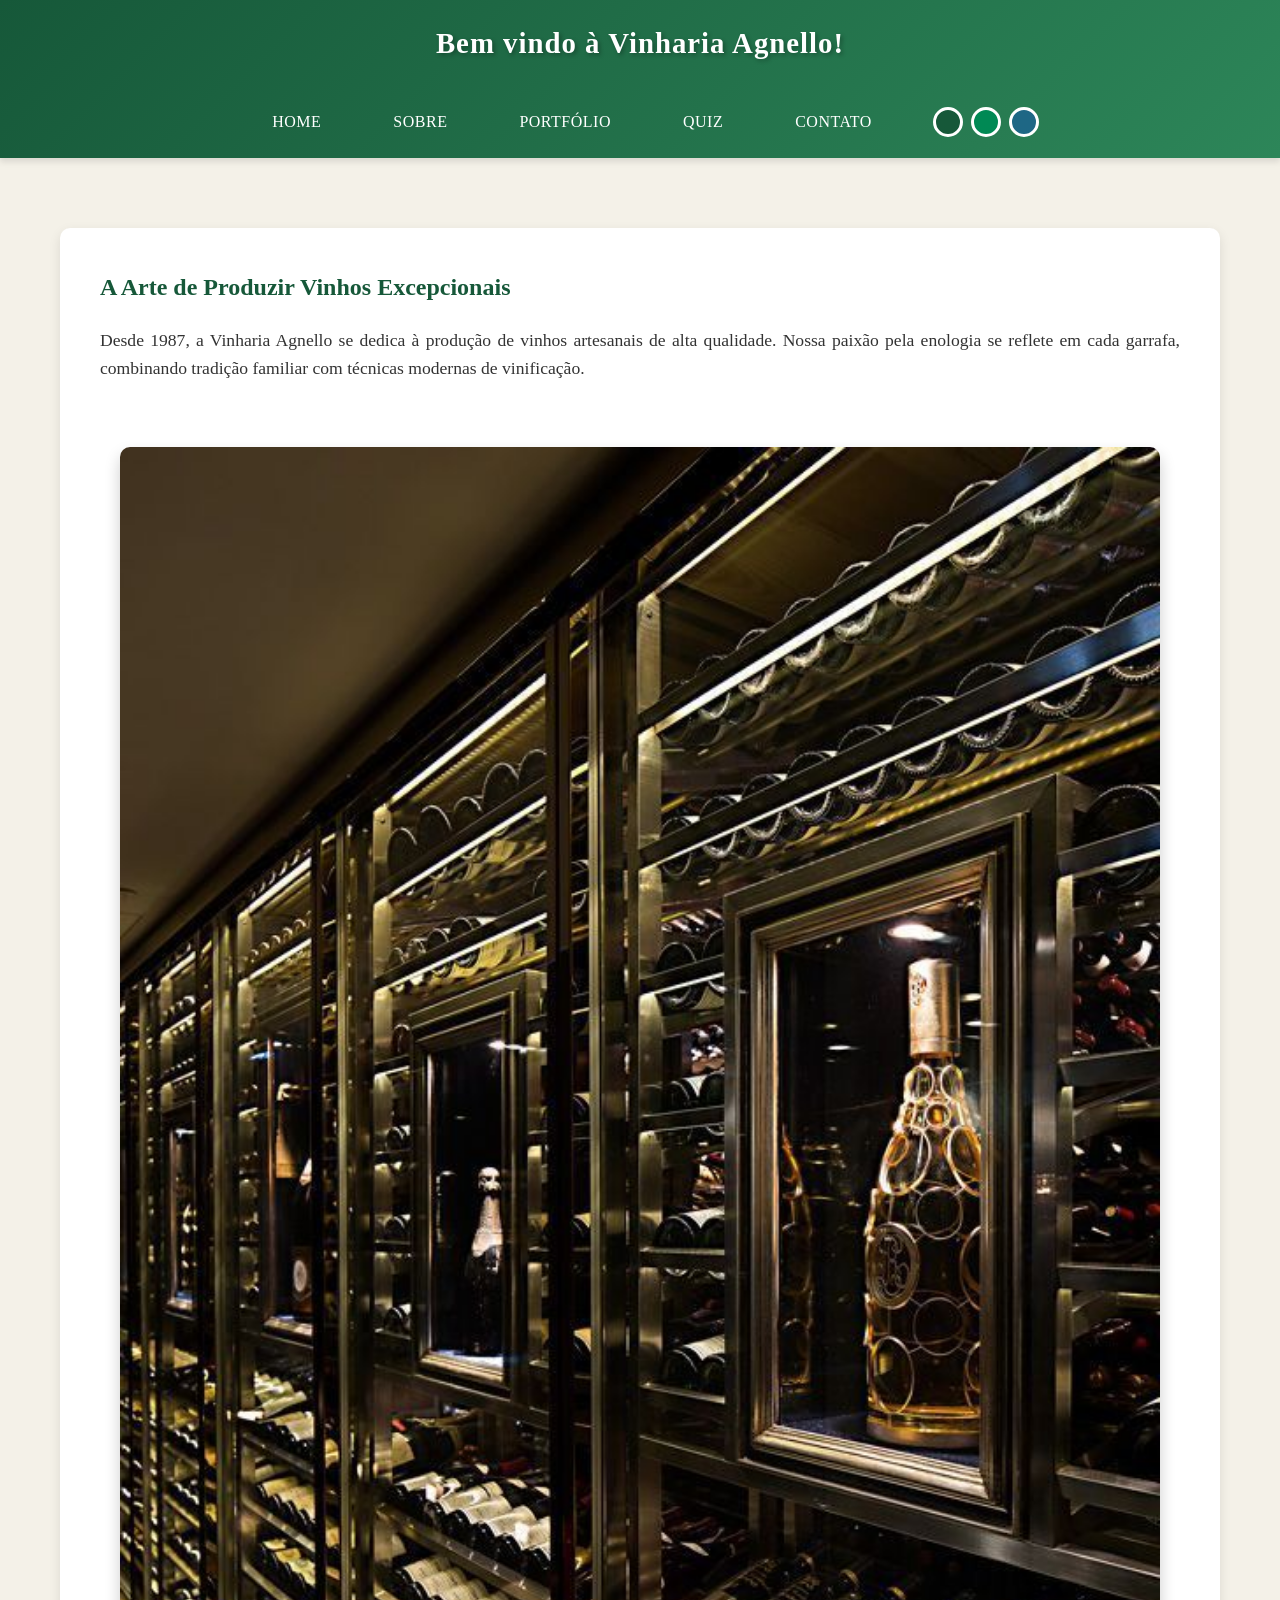
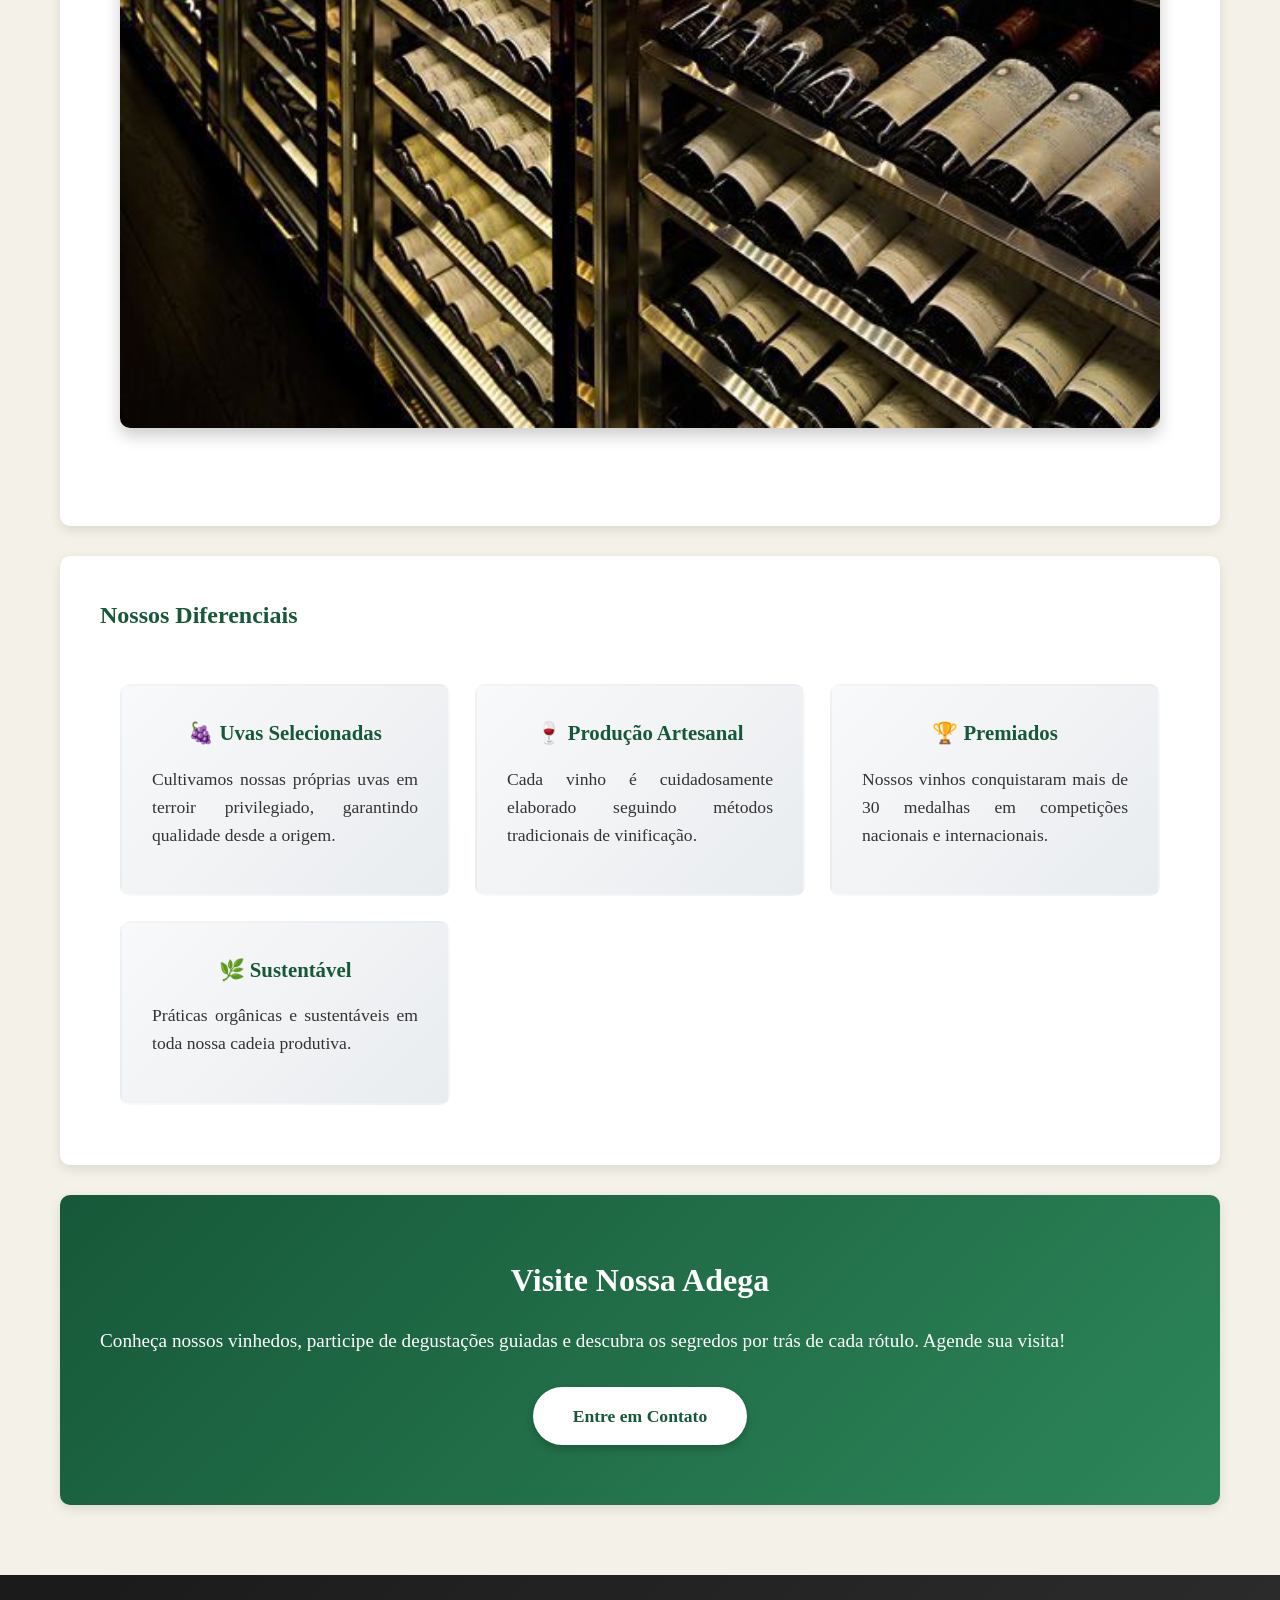
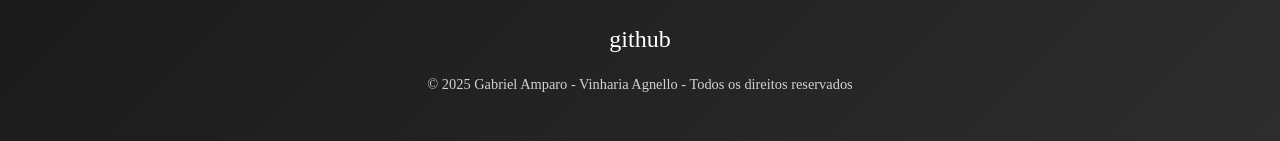
<file: index.html>
<!-- home -->
<!DOCTYPE html>
<html lang="pt-BR">
<head>
   <meta charset="UTF-8">
   <meta name="viewport" content="width=device-width, initial-scale=1.0">
   <title>Vinharia Agnello - Vinhos Artesanais Premium</title>
   <link rel="stylesheet" href="./src/css/stilo.css">
</head>
<body>
   <header>
       <nav>
           <div class="logo">Bem vindo à Vinharia Agnello!</div>
           <ul>
               <li><a href="index.html">HOME</a></li>
               <li><a href="./src/pages/sobre.html">SOBRE</a></li>
               <li><a href="./src/pages/portifolio.html">PORTFÓLIO</a></li>
               <li><a href="./src/pages/quiz.html">QUIZ</a></li>
               <li><a href="./src/pages/contato.html">CONTATO</a></li>
               <div>
                   <input type="button" class="botao" onclick="trocar('#165839')">
                   <input type="button" class="botao" onclick="trocar('#008954')">
                   <input type="button" class="botao" onclick="trocar('#1e6785')">
               </div>
           </ul>
       </nav>
   </header>
   <main>
       <section class="secao hero">
           <h1>A Arte de Produzir Vinhos Excepcionais</h1>
           <p>Desde 1987, a Vinharia Agnello se dedica à produção de vinhos artesanais de alta qualidade. Nossa paixão pela enologia se reflete em cada garrafa, combinando tradição familiar com técnicas modernas de vinificação.</p>
           
           <div class="imagem-destaque">
               <img src="https://images.unsplash.com/photo-1506377247377-2a5b3b417ebb?w=1200" alt="Vinhedos Vinharia Agnello" id="image">
           </div>
       </section>

       <section class="secao destaques">
           <h2>Nossos Diferenciais</h2>
           <div class="grid-diferenciais">
               <div class="diferencial-card">
                   <h3>🍇 Uvas Selecionadas</h3>
                   <p>Cultivamos nossas próprias uvas em terroir privilegiado, garantindo qualidade desde a origem.</p>
               </div>
               <div class="diferencial-card">
                   <h3>🍷 Produção Artesanal</h3>
                   <p>Cada vinho é cuidadosamente elaborado seguindo métodos tradicionais de vinificação.</p>
               </div>
               <div class="diferencial-card">
                   <h3>🏆 Premiados</h3>
                   <p>Nossos vinhos conquistaram mais de 30 medalhas em competições nacionais e internacionais.</p>
               </div>
               <div class="diferencial-card">
                   <h3>🌿 Sustentável</h3>
                   <p>Práticas orgânicas e sustentáveis em toda nossa cadeia produtiva.</p>
               </div>
           </div>
       </section>

       <section class="secao chamada">
           <h2>Visite Nossa Adega</h2>
           <p>Conheça nossos vinhedos, participe de degustações guiadas e descubra os segredos por trás de cada rótulo. Agende sua visita!</p>
           <a href="./src/pages/contato.html" class="btn-destaque">Entre em Contato</a>
       </section>
   </main>
   <footer>
       <div>
           <a href="https://github.com/orgs/Bielmt09/repositories" target="_blank">github</a>
       </div>
       <div>
           <p>© 2025 Gabriel Amparo - Vinharia Agnello - Todos os direitos reservados</p>
       </div>
   </footer>

   <script src="./src/js/srcipt.js"></script>
</body>
</html>
</file>
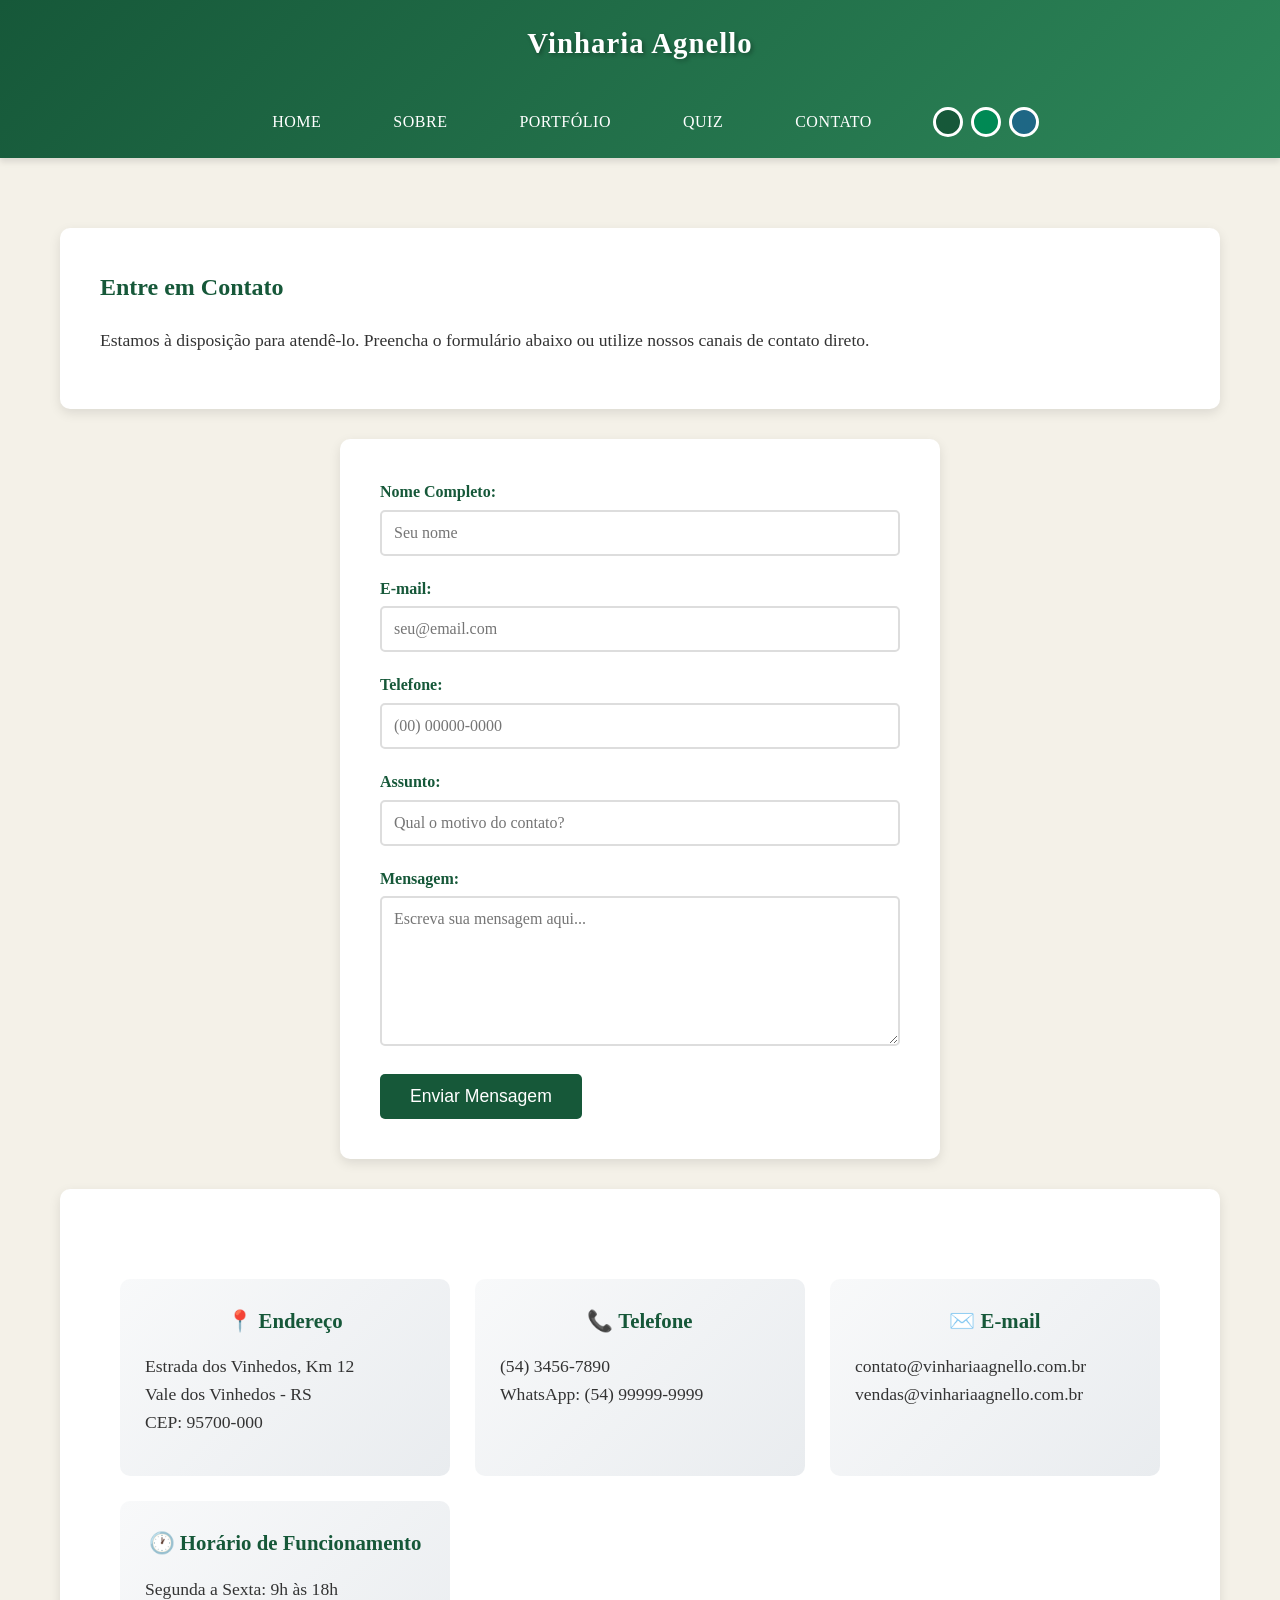
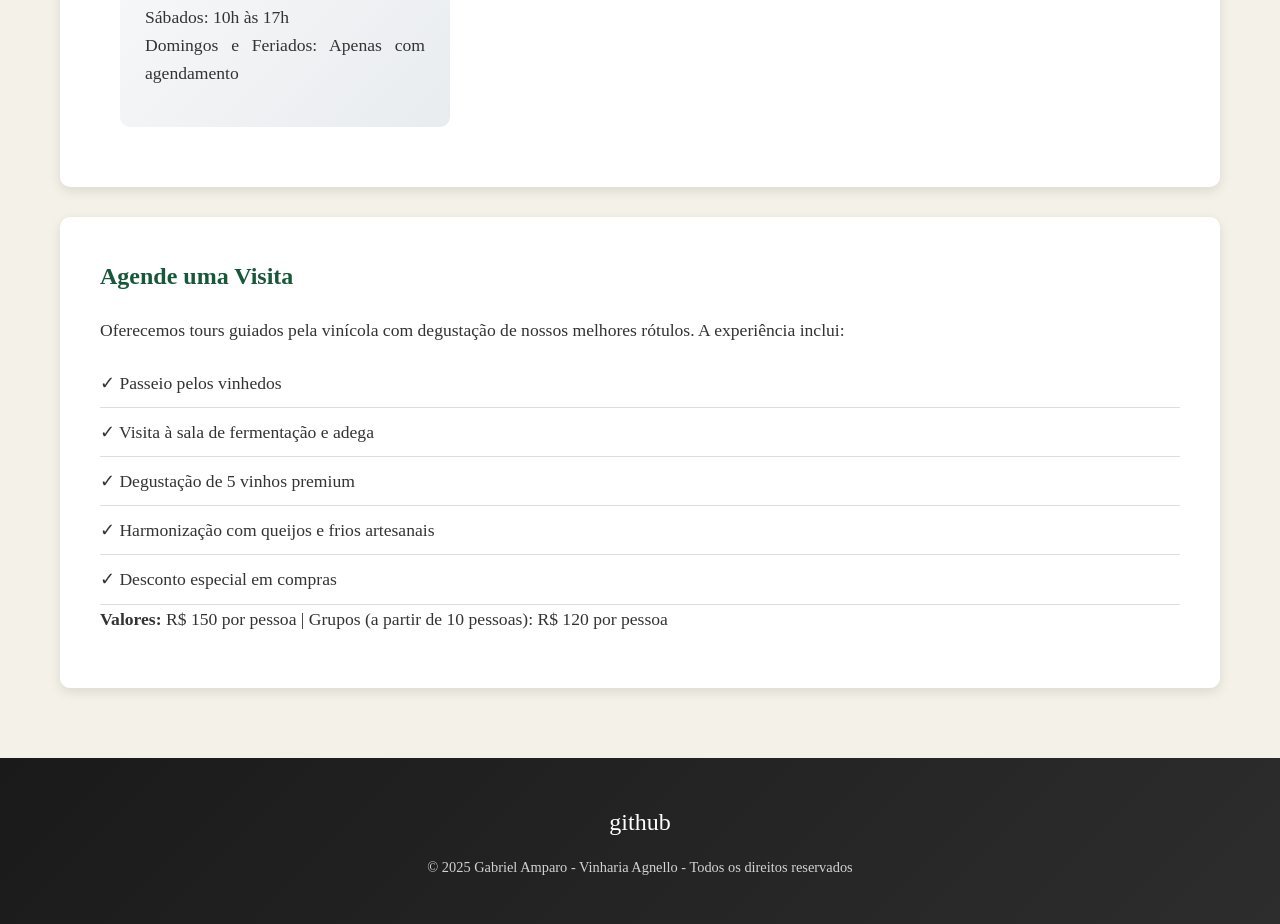
<file: src/pages/contato.html>
<!-- contato -->
<!DOCTYPE html>
<html lang="pt-BR">
<head>
   <meta charset="UTF-8">
   <meta name="viewport" content="width=device-width, initial-scale=1.0">
   <title>Contato - Vinharia Agnello</title>
   <link rel="stylesheet" href="../css/stilo.css">
</head>
<body>
   <header>
       <nav>
           <div class="logo">Vinharia Agnello</div>
           <ul>
               <li><a href="../../index.html">HOME</a></li>
               <li><a href="./sobre.html">SOBRE</a></li>
               <li><a href="./portifolio.html">PORTFÓLIO</a></li>
               <li><a href="./quiz.html">QUIZ</a></li>
               <li><a href="./contato.html">CONTATO</a></li>
               <div>
                   <input type="button" class="botao" onclick="trocar('#165839')">
                   <input type="button" class="botao" onclick="trocar('#008954')">
                   <input type="button" class="botao" onclick="trocar('#1e6785')">
               </div>
           </ul>
       </nav>
   </header>
   <main>
       <section class="secao">
           <h1>Entre em Contato</h1>
           <p>Estamos à disposição para atendê-lo. Preencha o formulário abaixo ou utilize nossos canais de contato direto.</p>
       </section>

       <section class="form-contato">
           <form id="formContato">
               <label for="nome">Nome Completo:</label>
               <input type="text" id="nome" name="nome" required placeholder="Seu nome">

               <label for="email">E-mail:</label>
               <input type="email" id="email" name="email" required placeholder="seu@email.com">

               <label for="telefone">Telefone:</label>
               <input type="tel" id="telefone" name="telefone" placeholder="(00) 00000-0000">

               <label for="assunto">Assunto:</label>
               <input type="text" id="assunto" name="assunto" required placeholder="Qual o motivo do contato?">

               <label for="mensagem">Mensagem:</label>
               <textarea id="mensagem" name="mensagem" required placeholder="Escreva sua mensagem aqui..."></textarea>

               <button type="submit">Enviar Mensagem</button>
           </form>
       </section>

       <section class="secao info-contato">
           <div class="contato-info-grid">
               <div class="info-box">
                   <h3>📍 Endereço</h3>
                   <p>Estrada dos Vinhedos, Km 12<br>
                   Vale dos Vinhedos - RS<br>
                   CEP: 95700-000</p>
               </div>

               <div class="info-box">
                   <h3>📞 Telefone</h3>
                   <p>(54) 3456-7890<br>
                   WhatsApp: (54) 99999-9999</p>
               </div>

               <div class="info-box">
                   <h3>✉️ E-mail</h3>
                   <p>contato@vinhariaagnello.com.br<br>
                   vendas@vinhariaagnello.com.br</p>
               </div>

               <div class="info-box">
                   <h3>🕐 Horário de Funcionamento</h3>
                   <p>Segunda a Sexta: 9h às 18h<br>
                   Sábados: 10h às 17h<br>
                   Domingos e Feriados: Apenas com agendamento</p>
               </div>
           </div>
       </section>

       <section class="secao">
           <h2>Agende uma Visita</h2>
           <p>Oferecemos tours guiados pela vinícola com degustação de nossos melhores rótulos. A experiência inclui:</p>
           <ul class="lista-tour">
               <li>✓ Passeio pelos vinhedos</li>
               <li>✓ Visita à sala de fermentação e adega</li>
               <li>✓ Degustação de 5 vinhos premium</li>
               <li>✓ Harmonização com queijos e frios artesanais</li>
               <li>✓ Desconto especial em compras</li>
           </ul>
           <p><strong>Valores:</strong> R$ 150 por pessoa | Grupos (a partir de 10 pessoas): R$ 120 por pessoa</p>
       </section>
   </main>
   <footer>
       <div>
           <a href="https://github.com/orgs/Bielmt09/repositories" target="_blank">github</a>
       </div>
       <div>
           <p>© 2025 Gabriel Amparo - Vinharia Agnello - Todos os direitos reservados</p>
       </div>
   </footer>

   <script src="../js/srcipt.js"></script>
   <script>
       document.getElementById('formContato').addEventListener('submit', function(e) {
           e.preventDefault();
           alert('Mensagem enviada com sucesso! Retornaremos em breve.');
           this.reset();
       });
   </script>
</body>
</html>
</file>
<file: src/css/stilo.css>
* {
    margin: 0;
    padding: 0;
    box-sizing: border-box;
}

:root {
    --cor-primaria: #165839;
    --cor-secundaria: #2d8659;
    --cor-texto: #333;
    --cor-clara: #f4f1e8;
    --cor-destaque: #8b0000;
}

body {
    font-family: 'Georgia', serif;
    background-color: var(--cor-clara);
    color: var(--cor-texto);
    line-height: 1.6;
    min-height: 100vh;
    display: flex;
    flex-direction: column;
}

/* HEADER E NAVEGAÇÃO */
header {
    background: linear-gradient(135deg, var(--cor-primaria) 0%, var(--cor-secundaria) 100%);
    box-shadow: 0 4px 6px rgba(0, 0, 0, 0.1);
    position: sticky;
    top: 0;
    z-index: 1000;
}

nav {
    max-width: 1200px;
    margin: 0 auto;
    padding: 0 20px;
}

.logo {
    color: white;
    font-size: 1.8rem;
    font-weight: bold;
    padding: 20px 0;
    text-align: center;
    font-family: 'Palatino', serif;
    letter-spacing: 1px;
    text-shadow: 2px 2px 4px rgba(0, 0, 0, 0.3);
}

nav ul {
    list-style: none;
    display: flex;
    justify-content: center;
    align-items: center;
    flex-wrap: wrap;
    padding: 15px 0;
    gap: 10px;
}

nav ul li {
    margin: 0 15px;
}

nav ul li a {
    color: white;
    text-decoration: none;
    font-size: 1rem;
    font-weight: 500;
    padding: 8px 16px;
    border-radius: 5px;
    transition: all 0.3s ease;
    display: block;
    letter-spacing: 0.5px;
}

nav ul li a:hover {
    background-color: rgba(255, 255, 255, 0.2);
    transform: translateY(-2px);
}

/* BOTÕES DE COR */
nav ul div {
    display: flex;
    gap: 8px;
    margin-left: 20px;
}

.botao {
    width: 30px;
    height: 30px;
    border-radius: 50%;
    border: 3px solid white;
    cursor: pointer;
    transition: all 0.3s ease;
}

.botao:hover {
    transform: scale(1.15);
    box-shadow: 0 4px 8px rgba(0, 0, 0, 0.3);
}

.botao:nth-child(1) {
    background-color: #165839;
}

.botao:nth-child(2) {
    background-color: #008954;
}

.botao:nth-child(3) {
    background-color: #1e6785;
}

/* MAIN CONTENT */
main {
    flex: 1;
    max-width: 1200px;
    margin: 0 auto;
    padding: 40px 20px;
    width: 100%;
}

main div {
    text-align: center;
    padding: 20px;
}

#image {
    max-width: 100%;
    height: auto;
    border-radius: 10px;
    box-shadow: 0 8px 16px rgba(0, 0, 0, 0.2);
    transition: transform 0.3s ease;
}

#image:hover {
    transform: scale(1.02);
}

/* SEÇÕES DE CONTEÚDO */
.secao {
    background: white;
    padding: 40px;
    margin: 30px 0;
    border-radius: 10px;
    box-shadow: 0 4px 12px rgba(0, 0, 0, 0.1);
}

.secao h1, .secao h2 {
    color: var(--cor-primaria);
    margin-bottom: 20px;
    font-family: 'Palatino', serif;
}

.secao p {
    margin-bottom: 15px;
    font-size: 1.1rem;
    text-align: justify;
}

/* PORTFÓLIO - GRID DE VINHOS */
.portfolio-grid {
    display: grid;
    grid-template-columns: repeat(auto-fit, minmax(280px, 1fr));
    gap: 30px;
    margin-top: 30px;
}

.vinho-card {
    background: white;
    padding: 20px;
    border-radius: 10px;
    box-shadow: 0 4px 8px rgba(0, 0, 0, 0.1);
    transition: all 0.3s ease;
    text-align: center;
}

.vinho-card:hover {
    transform: translateY(-10px);
    box-shadow: 0 8px 16px rgba(0, 0, 0, 0.2);
}

.vinho-card img {
    width: 100%;
    height: 200px;
    object-fit: cover;
    border-radius: 8px;
    margin-bottom: 15px;
}

.vinho-card h3 {
    color: var(--cor-destaque);
    margin-bottom: 10px;
}

/* FORMULÁRIO DE CONTATO */
.form-contato {
    max-width: 600px;
    margin: 0 auto;
    background: white;
    padding: 40px;
    border-radius: 10px;
    box-shadow: 0 4px 12px rgba(0, 0, 0, 0.1);
}

.form-contato input,
.form-contato textarea {
    width: 100%;
    padding: 12px;
    margin-bottom: 20px;
    border: 2px solid #ddd;
    border-radius: 5px;
    font-family: inherit;
    font-size: 1rem;
    transition: border-color 0.3s ease;
}

.form-contato input:focus,
.form-contato textarea:focus {
    outline: none;
    border-color: var(--cor-primaria);
}

.form-contato textarea {
    min-height: 150px;
    resize: vertical;
}

.form-contato button {
    background: var(--cor-primaria);
    color: white;
    padding: 12px 30px;
    border: none;
    border-radius: 5px;
    font-size: 1.1rem;
    cursor: pointer;
    transition: all 0.3s ease;
}

.form-contato button:hover {
    background: var(--cor-secundaria);
    transform: translateY(-2px);
    box-shadow: 0 4px 8px rgba(0, 0, 0, 0.2);
}

/* QUIZ */
.quiz-container {
    background: white;
    padding: 40px;
    border-radius: 10px;
    box-shadow: 0 4px 12px rgba(0, 0, 0, 0.1);
    max-width: 700px;
    margin: 0 auto;
}

.pergunta {
    font-size: 1.3rem;
    color: var(--cor-primaria);
    margin-bottom: 25px;
    font-weight: bold;
}

.opcoes {
    display: flex;
    flex-direction: column;
    gap: 15px;
}

.opcao {
    background: var(--cor-clara);
    padding: 15px 20px;
    border-radius: 8px;
    cursor: pointer;
    transition: all 0.3s ease;
    border: 2px solid transparent;
}

.opcao:hover {
    background: var(--cor-primaria);
    color: white;
    border-color: var(--cor-primaria);
    transform: translateX(10px);
}

/* FOOTER */
footer {
    background: linear-gradient(135deg, #1a1a1a 0%, #2d2d2d 100%);
    color: white;
    padding: 30px 20px;
    text-align: center;
    margin-top: auto;
}

footer div {
    margin: 15px 0;
}

footer a {
    color: white;
    text-decoration: none;
    margin: 0 15px;
    font-size: 1.5rem;
    transition: color 0.3s ease;
}

footer a:hover {
    color: var(--cor-secundaria);
}

footer p {
    font-size: 0.9rem;
    opacity: 0.8;
}

/* RESPONSIVIDADE */
@media (max-width: 768px) {
    nav ul {
        flex-direction: column;
        text-align: center;
    }

    nav ul li {
        margin: 8px 0;
    }

    nav ul div {
        margin: 15px 0 0 0;
    }

    .logo {
        font-size: 1.5rem;
    }

    main {
        padding: 20px 10px;
    }

    .secao {
        padding: 20px;
    }

    .form-contato {
        padding: 20px;
    }

    .portfolio-grid {
        grid-template-columns: 1fr;
    }
}

/* ESTILOS ADICIONAIS PARA PÁGINAS */
.imagem-destaque img,
.imagem-sobre img {
    width: 100%;
    max-width: 800px;
    border-radius: 10px;
    margin: 30px 0;
    box-shadow: 0 8px 16px rgba(0, 0, 0, 0.2);
}

.grid-diferenciais {
    display: grid;
    grid-template-columns: repeat(auto-fit, minmax(250px, 1fr));
    gap: 25px;
    margin-top: 30px;
}

.diferencial-card {
    background: linear-gradient(135deg, #f8f9fa 0%, #e9ecef 100%);
    padding: 30px;
    border-radius: 10px;
    text-align: center;
    transition: all 0.3s ease;
    border: 2px solid transparent;
}

.diferencial-card:hover {
    transform: translateY(-5px);
    border-color: var(--cor-primaria);
    box-shadow: 0 8px 16px rgba(0, 0, 0, 0.15);
}

.diferencial-card h3 {
    color: var(--cor-primaria);
    margin-bottom: 15px;
    font-size: 1.3rem;
}

.chamada {
    text-align: center;
    background: linear-gradient(135deg, var(--cor-primaria) 0%, var(--cor-secundaria) 100%);
    color: white;
    padding: 60px 40px !important;
}

.chamada h2 {
    color: white !important;
    font-size: 2rem;
    margin-bottom: 20px;
}

.chamada p {
    font-size: 1.2rem;
    margin-bottom: 30px;
}

.btn-destaque {
    display: inline-block;
    background: white;
    color: var(--cor-primaria);
    padding: 15px 40px;
    border-radius: 30px;
    text-decoration: none;
    font-weight: bold;
    font-size: 1.1rem;
    transition: all 0.3s ease;
    box-shadow: 0 4px 8px rgba(0, 0, 0, 0.2);
}

.btn-destaque:hover {
    transform: translateY(-3px);
    box-shadow: 0 6px 12px rgba(0, 0, 0, 0.3);
    background: var(--cor-clara);
}

/* PÁGINA SOBRE */
.lista-premios {
    list-style: none;
    padding: 0;
}

.lista-premios li {
    background: var(--cor-clara);
    padding: 15px 20px;
    margin: 10px 0;
    border-radius: 8px;
    border-left: 4px solid var(--cor-destaque);
    font-size: 1.1rem;
}

/* PÁGINA PORTFÓLIO */
.vinho-card .tipo {
    color: var(--cor-primaria);
    font-weight: bold;
    font-style: italic;
    margin: 10px 0;
}

.vinho-card .descricao {
    font-size: 0.95rem;
    line-height: 1.5;
    margin: 15px 0;
}

.vinho-card .preco {
    font-size: 1.5rem;
    color: var(--cor-destaque);
    font-weight: bold;
    margin-top: 15px;
}

.info-compra {
    text-align: center;
    background: linear-gradient(135deg, #f8f9fa 0%, #e9ecef 100%);
}

/* PÁGINA CONTATO */
.form-contato label {
    display: block;
    margin-bottom: 5px;
    color: var(--cor-primaria);
    font-weight: 600;
}

.contato-info-grid {
    display: grid;
    grid-template-columns: repeat(auto-fit, minmax(250px, 1fr));
    gap: 25px;
    margin-top: 30px;
}

.info-box {
    background: linear-gradient(135deg, #f8f9fa 0%, #e9ecef 100%);
    padding: 25px;
    border-radius: 10px;
    text-align: center;
}

.info-box h3 {
    color: var(--cor-primaria);
    margin-bottom: 15px;
    font-size: 1.3rem;
}

.lista-tour {
    list-style: none;
    padding: 0;
    font-size: 1.1rem;
}

.lista-tour li {
    padding: 10px 0;
    border-bottom: 1px solid #ddd;
}

/* PÁGINA QUIZ */
.pergunta-box {
    margin-bottom: 30px;
}

.resultado-vinho {
    text-align: center;
    padding: 30px;
    background: linear-gradient(135deg, #f8f9fa 0%, #e9ecef 100%);
    border-radius: 10px;
    margin: 20px 0;
}

.resultado-vinho h3 {
    color: var(--cor-destaque);
    font-size: 2rem;
    margin-bottom: 20px;
}

.preco-resultado {
    font-size: 1.8rem;
    color: var(--cor-destaque);
    font-weight: bold;
    margin: 20px 0;
}

.resultado-vinho .btn-destaque {
    margin-top: 20px;
}

/* ANIMAÇÕES */
@keyframes fadeIn {
    from {
        opacity: 0;
        transform: translateY(20px);
    }
    to {
        opacity: 1;
        transform: translateY(0);
    }
}

main {
    animation: fadeIn 0.6s ease;
}
</file>
